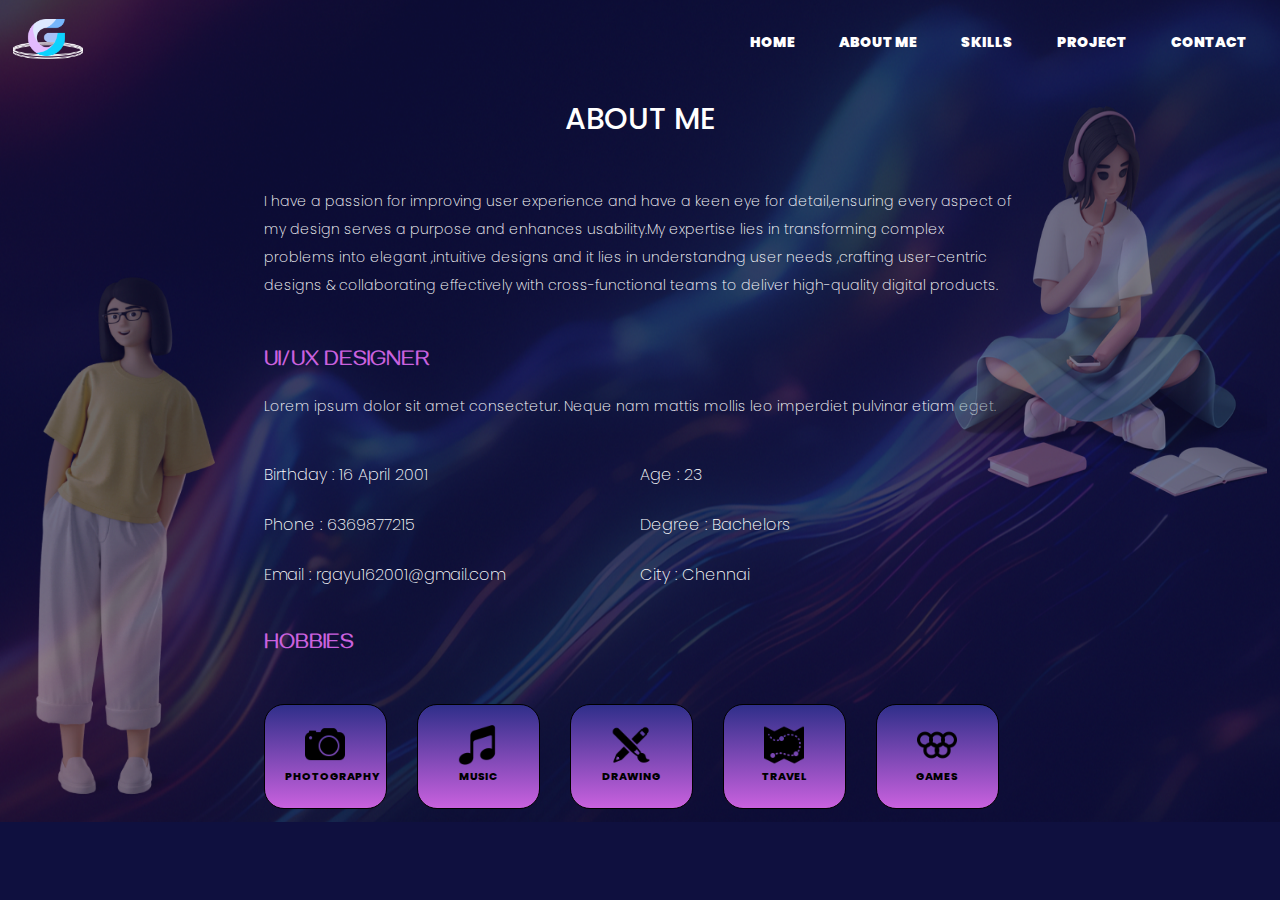
<file: about.html>
<!DOCTYPE html>
<html lang="en">
<head>
    <meta charset="UTF-8">
    <meta name="viewport" content="width=device-width, initial-scale=1.0">
    <title>PERSONAL PORTFOLIO</title>
    <link rel="stylesheet" href="style.css">
    <link rel="stylesheet" href="https://cdnjs.cloudflare.com/ajax/libs/font-awesome/4.7.0/css/font-awesome.min.css">
</head>
<body>
    <div id="about-header">
        <div class="container">
            <nav>
                <img src="images/GLogo.png" class="logo">
                <ul id="sidemenu">
                    <li><a href="home.html">HOME</a></li>
                    <li><a href="about.html">ABOUT ME</a></li>
                    <li><a href="skills.html">SKILLS</a></li>
                    <li><a href="project.html">PROJECT</a></li>
                    <li><a href="contact.html">CONTACT</a></li>
                    <i class="fa fa-times-circle-o" onclick="closemenu()"></i>
                </ul>
                <i class="fa fa-bars" onclick="openmenu()"></i>
            </nav>
            <section class="main-sec"> 
                <div class="abt1">
                    <div class="about1">
                    <img src="images/Abtbg1.png">
                </div>
                </div>
                <div class="info">
                    <div class="about">
                        <h2>ABOUT ME</h2>
                        <p>I have a passion for improving user experience and have a keen eye for detail,ensuring every
                            aspect of my design serves a purpose and enhances usability.My expertise lies in
                            transforming complex problems into elegant ,intuitive designs and it lies in
                            understandng user needs ,crafting user-centric designs &  collaborating effectively with
                            cross-functional teams to deliver high-quality digital products.</p>
                    </div>
                    <div class="ui">
                        <h3>UI/UX DESIGNER</h3>
                        <p>Lorem ipsum dolor sit amet consectetur. Neque nam mattis mollis leo imperdiet pulvinar etiam
                            eget.</p>
                    </div>
                    <div class="personal">
                        <div>
                            <p>Birthday : 16 April 2001</p><br>
                            <p>Phone : 6369877215</p><br>
                            <p>Email : rgayu162001@gmail.com</p><br>
                        </div>
                        <div>
                            <p>Age : 23</p><br>
                            <p>Degree : Bachelors</p><br>
                            <p>City : Chennai</p><br>
                        </div>
                    </div>
                    <div class="hob">
                        <h3>HOBBIES</h3>
                        <div class="icons">
                            <div>
                                <img src="images/Camera.png">
                                <h6>PHOTOGRAPHY</h6>
                            </div>
                            <div>
                                <img src="images/Music.png">
                                <h6>MUSIC</h6>
                            </div>
                            <div>
                                <img src="images/Drawing.png">
                                <h6>DRAWING</h6>
                            </div>
                            <div>
                                <img src="images/Map.png">
                                <h6>TRAVEL</h6>
                            </div>
                            <div>
                                <img src="images/Games.png">
                                <h6>GAMES</h6>
                            </div>
                        </div>
                    </div>
                </div>
                <div class="abt2">
                    <div class="about2">
                    <img src="images/Abtbg2.png">
                </div>
                </div>
            </section>
        </div>
    </div>
   <script>
   
   var sidemenu = document.getElementById("sidemenu")

   function openmenu(){
        sidemenu.style.right = "0"
    }
    function closemenu(){
        sidemenu.style.right = "-100%"
    }
   </script>
</body>
</html>
</file>
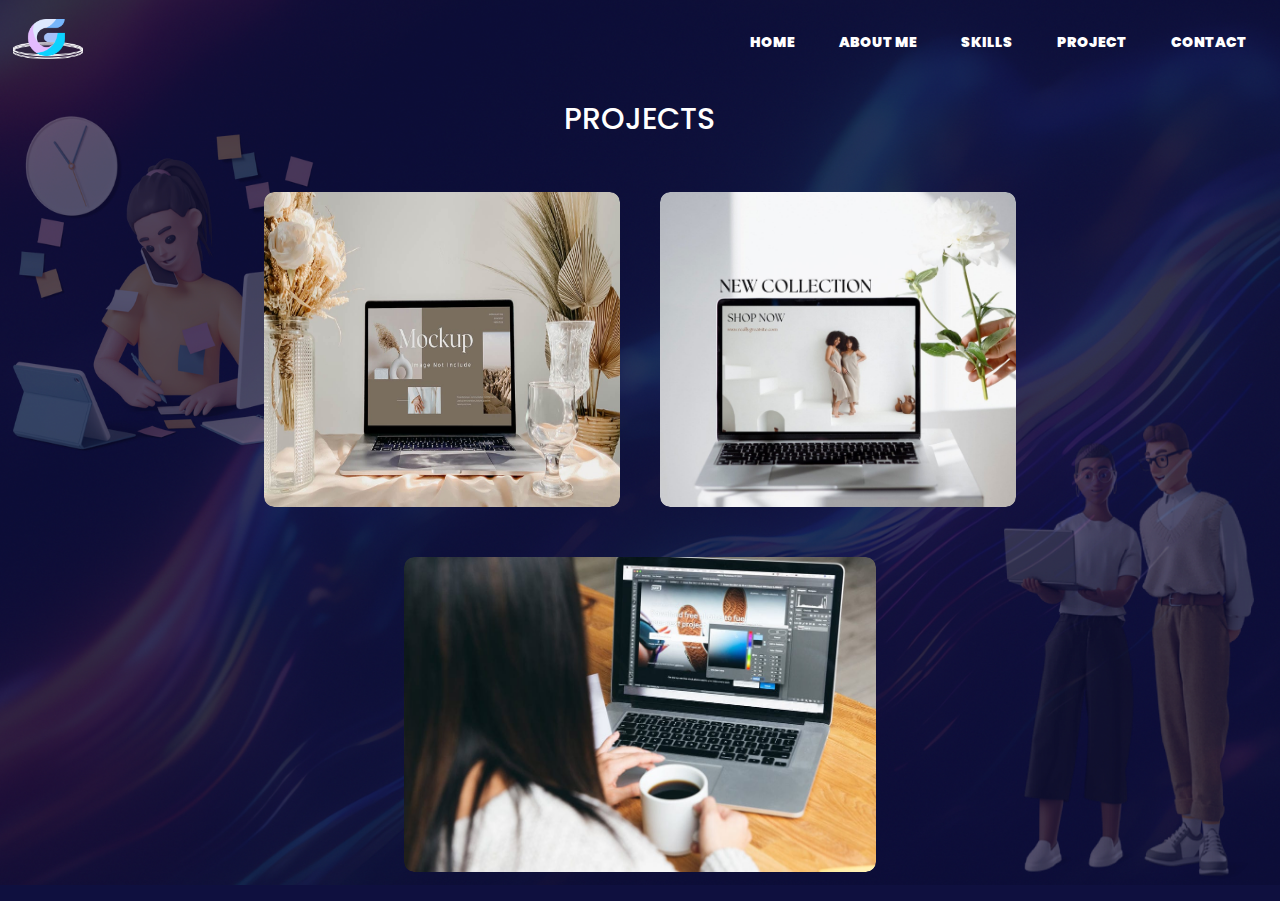
<file: project.html>
<!DOCTYPE html>
<html lang="en">
<head>
    <meta charset="UTF-8">
    <meta name="viewport" content="width=device-width, initial-scale=1.0">
    <title>PERSONAL PORTFOLIO</title>
    <link rel="stylesheet" href="style.css">
    <link rel="stylesheet" href="https://cdnjs.cloudflare.com/ajax/libs/font-awesome/4.7.0/css/font-awesome.min.css">
</head>
<body>
    <div id="project-header">
        <div class="container">
            <nav>
                <img src="images/GLogo.png" class="logo">
                <ul id="sidemenu">
                    <li><a href="index.html">HOME</a></li>
                    <li><a href="about.html">ABOUT ME</a></li>
                    <li><a href="skills.html">SKILLS</a></li>
                    <li><a href="project.html">PROJECT</a></li>
                    <li><a href="contact.html">CONTACT</a></li>
                    <i class="fa fa-times-circle-o" onclick="closemenu()"></i>
                </ul>
                <i class="fa fa-bars" onclick="openmenu()"></i>
            </nav>
            <section class="pro-sec">
                <div class="bg1">
                    <div class="proimg1">
                    <img src="images/Probg1.png">
                </div>
                </div>
                <div class="pro-cont">
                    <div class="project">
                        <h2>PROJECTS</h2>
                    </div>
                    <div class="pro-subsec">
                        <div class="subsec1">
                            <div class="work">
                                <img src="images/Portfolio.jpeg">
                                <button id="vbtn"  class="vbtn">View</button>
                                <div id="pro" class="pro">
                                    <h3>TITLE           : PERSONAL PORTFOLIO</h3><br>
                                    <p>ROLE             : UI/UX DESIGNER</p><br>
                                    <p>DESCRIPTION      : A portfolio website is a curated ,online space that showcases
                                                          your best work.A portfolio website can be used when
                                                          applying for jobs or internships</p><br>
                                    <p>RESPONSIBILITIES : Creating user friendly design for website and responsive
                                                          web design and also creating wireframe & prototype for
                                                          feedback & approval </p><br>
                                    <p>TECHNOLOGIES     : Figma , HTML , CSS , Javascript</p><br>
                                    <p>DURATION         : 15 days</p>
                                    <i id="fa" class="fa fa-times-circle-o"></i>
                                </div>
                            </div>
                            <div class="work">
                                <img src="images/Fashion.jpeg">
                                <button id="vbtn1"  class="vbtn">View</button>
                                <div id="pro1" class="pro">
                                    <h3>TITLE           : FASHION WEBSITE</h3><br>
                                    <p>ROLE             : UI/UX DESIGNER</p><br>
                                    <p>DESCRIPTION      : A well-designed website can increase engagement, conversions, and customer loyalty.</p><br>
                                    <p>RESPONSIBILITIES : Designers can take a  tests to ensure that the product is simple to use and fulfills its intended purpose.</p><br>
                                    <p>TECHNOLOGIES     : User Research , Wireframe , Figma</p><br>
                                    <p>DURATION         : 7 days</p>
                                    <i id="fa1" class="fa fa-times-circle-o"></i>
                                </div>
                            </div>
                        </div>
                        <div class="subsec2">
                            <div class="work    ">
                                <img src="images/University.jpeg">
                                <button id="vbtn2"  class="vbtn">View</button>
                                <div id="pro2" class="pro">
                                    <h3>TITLE           : UNIVERSITY WEBSITE</h3><br>
                                    <p>ROLE             : UI/UX DESIGNER</p><br>
                                    <p>DESCRIPTION      : We should consider the different audiences who will be using the website and design to make it easy for them to find the content they're looking for.</p><br>
                                    <p>RESPONSIBILITIES : Creating interactive prototypes and mockups that have a great impact on users</p><br>
                                    <p>TECHNOLOGIES     : HTML , CSS , Javascript</p><br>
                                    <p>DURATION         : 10 days</p>
                                    <i id="fa2" class="fa fa-times-circle-o"></i>
                                </div>
                            </div>
                        </div>
                    </div>
                </div>
                <div class="bg2">
                    <div class="proimg2">
                    <img src="images/Probg2.png">
                </div>
                </div>
            </section>
        </div>
    </div>
    <script>

        var sidemenu = document.getElementById("sidemenu")
    
        function openmenu(){
            sidemenu.style.right = "0"
        }
        function closemenu(){
            sidemenu.style.right = "-200px"
        }
       </script>

<script>
    
var vbtn = document.getElementById("vbtn");
var fa = document.getElementById("fa");
var pro = document.getElementById("pro");


vbtn.onclick = function() {
    pro.style.display = "block"; 
    vbtn.style.display = "none"; 
}


fa.onclick = function() {
    pro.style.display = "none"; 
    vbtn.style.display = "inline-block"; 
}

</script>

<script>
    
    var vbtn1 = document.getElementById("vbtn1");
    var fa1 = document.getElementById("fa1");
    var pro1 = document.getElementById("pro1");
    
    
    vbtn1.onclick = function() {
        pro1.style.display = "block"; 
        vbtn1.style.display = "none"; 
    }
    
    
    fa1.onclick = function() {
        pro1.style.display = "none"; 
        vbtn1.style.display = "inline-block"; 
    }
    
    </script>

<script>
    
    var vbtn2 = document.getElementById("vbtn2");
    var fa2 = document.getElementById("fa2");
    var pro2 = document.getElementById("pro2");
    
    
    vbtn2.onclick = function() {
        pro2.style.display = "block"; 
        vbtn2.style.display = "none"; 
    }
    
    
    fa2.onclick = function() {
        pro2.style.display = "none"; 
        vbtn2.style.display = "inline-block"; 
    }
    
    </script>
    
</body>
</html>
</file>
<file: style.css>
@import url('https://fonts.googleapis.com/css2?family=Poppins:ital,wght@0,300;0,400;0,500;0,600;1,600&display=swap');

@import url('https://fonts.googleapis.com/css2?family=Gayathri:wght@100;400;700&family=Poppins:ital,wght@0,300;0,400;0,500;0,600;1,600&display=swap');


/*-----home-----*/
*,
*::before,
*::after {
    margin: 0;
    padding: 0;
    box-sizing: border-box;
}
body{
    background: #0F103F;
    color: #fff;
    overflow-x: hidden;
    width: 100%;
}
#header{
    width: 100%;
    height: 100vh;
    background-image: url(images/HomeBG.png);
    background-size: cover;
    background-position: center;
    scroll-behavior: smooth;
}
.container{
    padding: 1%;
}
.logo{
    height: 40px;
    width: 70px;
}
nav{
    display: flex;
    align-items: center;
    justify-content: space-between;
    flex-wrap: wrap;
    font-family: 'Poppins',sans-serif;
    font-size: 22px;
    font-weight: 900;
}
nav ul li{
    display: inline-block;
    list-style: none;
    margin: 10px 20px;
}
nav ul li a{
    color: #fff;
    text-decoration: none;
    position: relative;
    font-size: 14px;
}
nav ul li a::after{
    content: '';
    width: 0;
    height: 3px;
    background: #C961DE;
    position: absolute;
    left: 0;
    bottom: -6px;
    transition: 0.5s;
}
nav ul li a:hover::after{
    width: 100%;
}
.home{  
    font-size: 30px;
}
.home h1{
    font-size: 55px;
    font-weight: 600;
    font-family: "Gayathri", sans-serif;
    margin-top: 20px;
}
.home h3{
    font-size: 25px;
    font-weight: 400;
    font-family: "Gayathri", sans-serif;
    margin-top: 20px;
}
.home p{
    font-size: 16px;
    font-weight: 400;
    font-family: "Gayathri", sans-serif;
    margin-top: 10px;
}
.home-sec{
    display: flex;
}
.home-part{
    width: 70%;
    position: absolute;
    left: 20%;
    top: 30%;
}
.gayu{
    width: 30%;
}
.btn img{
   position: relative;
   margin-left: 10px;
   top: 3px;
}
.gayu img{
    position: absolute;
    height: 600px; 
    width: 450px;
    right: 0;
    top: 6%;
}
.btn{
    display: block;
    margin: 70px 0;
    width: fit-content;
    border: 1px solid #6A6969;
    padding: 14px 60px;
    border-radius: 30px;
    text-decoration: none;
    background: linear-gradient(#C961DE,#2F2F8A);
    color: #fff;
    font-size: 20px;
    font-family: 'Poppins',sans-serif;
    font-weight: 300;
}
.home img{
    width: 25px;
    height: 25px;
}

/*-----about-----*/
#about-header{
    width: 100%;
    background-image: url(images/AboutBG.png);
    background-size: cover;
    background-position: center;
    background-attachment: scroll;
    scroll-behavior: smooth;
    margin: 0;
    padding: 0;
}
.main-sec {
    display: flex;
}
.about h2{
    text-align: center;
    margin-top: 30px;
    font-family: 'Poppins',sans-serif;
    font-size: 30px;
    font-weight: 500;
}
.about p{
    margin-top: 45px;
    font-size: 14px;
    line-height: 2;
    font-family: 'Poppins',sans-serif;
    font-weight: 200;
}

.ui h3{
   margin-top: 50px;
   font-family: "Gayathri", sans-serif;
   font-size: 22px;
   font-weight: 800;
   color: #C961DE;
}
.ui p{
    margin-top: 20px;
    font-size: 14px;
    font-family: 'Poppins',sans-serif;
    font-weight: 200;
}
.personal{
    list-style: none;
    margin-top: 45px;
    display: grid;
    grid-template-columns: repeat(auto-fit, minmax(250px, 1fr));
    font-family: 'Poppins',sans-serif;
    font-weight: 200;
}
.hob h3{
    margin-top: 20px;
    font-family: "Gayathri", sans-serif;
    font-size: 22px;
    font-weight: 800;
    color: #C961DE;
}
.icons{
    display: flex;
    gap: 30px;
    margin-top: 45px;
}
.icons h6{
    font-family: 'Poppins',sans-serif;
    font-weight: 800;
}
.icons div img{
    width: 40px;
    height: 40px;
}
.icons div{
    border: 1px solid #000;
    background: linear-gradient(#2F2F8A,#C961DE);
    padding: 20px;
    border-radius: 20px;
    text-align: center;
    height: 105px;
    width: 123px;
    color: #000;
}
.info {
    width: 60%;
}
.abt1,.abt2{
   width: 20%;
}
.abt1 img{
    width: 110%;
    height: 555px;
    position: relative;
    top: 195px;
    right: 25px;
}
.abt2 img{
    width: 125%;
    height: 400px;
    position: relative;
    top: 40px;
    right: 25%;
}


/*-----skills-----*/
#skills-header{
    width: 100%;
    background-image: url(images/SkillsBG.png);
    background-size: cover;
    background-position: center;
    background-attachment: scroll;
    scroll-behavior: smooth;
    margin: 0;
    padding: 0;
}
.skill-sec{
    display: flex;
}
.skill-cont{
    width: 75%;
}
.skil1,.skil2{
    width: 25%;
}
.skil3{
    width: 25%;
}
.skil1 img{
    width: 450px;
    height: 350px;
    position: relative;
    top: 50px;
    right: 5%;
}
.skil2 img{
    width: 300px;
    height: 250px;
    position: relative;
    top: 45px;
    left: 5%;
}
.skil3 img{
    width: 265px;
    height: 425px;
    position: relative;
    top: 125px;
    right: 115%;
}
.skill-part{
    display: flex;
    width: 100%;
}
.skill-left{
    flex-basis: 40%;
    position: relative;
}
.skill-right{
    flex-basis: 50%;
    position: relative;
}
.skills h2{
    text-align: center;
    margin-top: 30px;
    font-family: 'Poppins',sans-serif;
    font-size: 30px;
    font-weight: 500;
}
.skills p{
    margin-top: 45px;
    font-size: 14px;
    text-align: center;
    font-family: 'Poppins',sans-serif;
    font-weight: 200;
}
.ui-sk h3, .ux-sk h3{
    text-align: center;
    margin-top: 35px;
    color: #C961DE;
    font-family: "Gayathri", sans-serif;
    font-size: 22px;
    font-weight: 800;
}
.per img{
    height: 40px;
    width: 40px;
}
.per div{
    padding: 10px;
    text-align: center;
}
.per{
    display: grid;
    grid-template-columns: rep(fit-content, minmax(100px, 1fr));
    grid-gap: 20px;
    margin-top: 10px;
    display: flex;
    justify-content: center;
}
.per h5{
    font-family: 'Poppins',sans-serif;
    font-weight: 400;
    font-size: 14px;
}
.edu h3{    
    text-align: center;
    color: #C961DE;
    margin-top: 35px;
    font-family: "Gayathri", sans-serif;
    font-size: 22px;
    font-weight: 800;
}
table {
   width: 100%;
   border-collapse: collapse;
   margin: auto;
   margin-top: 35px;
   font-family: 'Poppins',sans-serif;
}
table,th,td {
    border: 1px solid black;
    text-align: center;
}

th,td {
    padding: 10px ;
}


/*-----project-----*/
#project-header{
    width: 100%;
    background-image: url(images/ProjectBG.png);
    background-size: cover;
    background-position: center;
    background-attachment: scroll;
    scroll-behavior: smooth;
    margin: 0;
    padding: 0;
}
.pro-sec{
    display: flex;
}
.pro-cont{
    width: 60%;
}
.bg1,.bg2{
    width: 20%;
}
.bg1 img{
    width: 350px;
    height: 350px;
    position: relative;
    top: 50px;
}
.bg2 img{
    width: 250px;
    height: 500px;
    position: relative;
    top: 335px;
    right: 5%;
}
.project h2{
    text-align: center;
    margin-top: 30px;
    font-family: 'Poppins',sans-serif;
    font-size: 30px;
    font-weight: 500;
}
.subsec1{
    display: grid;
    grid-template-columns: repeat(auto-fit,minmax(250px,1fr));
    grid-gap: 40px;
    margin-top: 50px;
    align-items: center;
}
.subsec2{
    margin-top: 50px;
    display: flex;
    justify-content: center;
}
.subsec2 .work img{
    width: 100%;
    height: 315px;
    display: block;
    border-radius: 10px;
}
.subsec2 .pro{
    width: 100%;
}
.work{
    border-radius: 10px;
    position: relative;
    overflow: hidden;
}
.work img{
   width: 100%;
   height: 315px;
   display: block;
   border-radius: 10px;
}

.pro{
    width: 100%;
    height: 0;
    font-family: 'Poppins',sans-serif;
    font-size: 12px;
    background: linear-gradient(rgba(0, 0, 0, 0.6),#C961DE);
    border-radius: 10px;
    position: absolute;
    left: 0;
    bottom: 0;
    overflow: hidden;
    display: flex;
    align-items: center;
    justify-content: center;
    flex-direction: column;
    padding: 0 40px;
    text-align: start;
    transition: height 0.5s;
}
.pro h3{
    font-size: 14px;
    font-family: 'Poppins',sans-serif;
    color: #e2d951;
    text-align: center;
}
.work:hover .pro{
    height: 100%;
}
.work .vbtn{
    display: block;
    width: fit-content;
    border: 1px solid #000;
    text-decoration: none;
    background: transparent;
    color: #000;
    padding: 10px 20px;
    border-radius: 18px;
    font-size: 20px;
    font-weight: 900;
    font-family: 'Poppins',sans-serif;
    margin-top: 20px;
    cursor: pointer;
}
.work .vbtn{
    position: absolute;
    top: 50%;
    left: 50%;
    transform: translate(-50%, -50%);
}
.pro .fa{
    color: #000;
    position: absolute;
    top: 10px;
    right: 10px;
    cursor: pointer;
    font-size: 28px;
}




/*-----contact-----*/
#contact-header{
    width: 100%;
    background-image: url(images/ContactBG.png);
    background-size: cover;
    background-position: center;
    background-attachment: scroll;
    scroll-behavior: smooth;
    margin: 0;
    padding: 0;
}
.sub-title h2{
    text-align: center;
    margin-top: 30px;
    font-family: 'Poppins',sans-serif;
    font-size: 30px;
    font-weight: 500;
}
.detail h3{
    color: #C961DE;
    margin-top: 30px;
    text-align: center;
    font-family: "Gayathri", sans-serif;
    font-size: 22px;
    font-weight: 800;
}
.detail p{
    font-weight: 500;
    margin-top: 45px;
    text-align: center;
    font-family: 'Poppins',sans-serif;
}
.cont-info{
    margin-top: 20px;
}
.cont-info div{
    display: flex;
    margin-bottom: 25px;
}
.cont-info img{
    height: 50px;
    width: 50px;
}
.cont-info p{
    font-weight: 300;
    font-family: 'Poppins',sans-serif;
    font-size: 16px;
    margin-left: 10px;
}
.cont-info div p{
    margin-top: 10px;
}
.detail1 h3{
    color: #C961DE;
    margin-top: 30px;
    text-align: center;
    font-family: "Gayathri", sans-serif;
    font-size: 22px;
    font-weight: 800;
}
.cont-sec{
    display: flex;
}
.cont-items{
    width: 100%;
    display: flex;
}
.contact-cont{
    width: 60%;
}
.cont1,.cont2{
    width: 20%;
}
.cont1 img{
    height: 425px;
    width: 285px;
    position: relative;
    top: 30px;
    right: 5px;
}
.cont2 img{
    height: 420px;
    width: 250px;
    position: relative;
    top: 175px;
    left: 50px;
}
.cont-left{
    flex-basis: 45%;
    position: relative;
    right: 70px;
}
.cont-right{
    flex-basis: 50%;
    position: relative;
    left: 70px;
}
.cont-right form{
    width: 100%;
}
.user-info{
    margin-top: 25px;
}
form input ,form textarea{
    width: 100%;
    border: 0;
    outline: none;
    background: #fff;
    padding: 12px;
    margin: 25px 0;
    font-size: 12px;
    font-weight: 600;
    font-family: 'Poppins',sans-serif;
    border-radius: 10px;
    color: #000;
}
.btn.btn2{
    padding: 10px 20px;
    border-radius: 18px;
    font-size: 12px;
    font-weight: 600;
    font-family: 'Poppins',sans-serif;
    margin-top: 20px;
    cursor: pointer;
}
#msg{
    color: #61b752;
    display: block;
    margin-top: -45px;
}



/*----------small screens----------*/
nav .fa{
    display: none;
}
.work .vbtn{
    display: none;
}
.pro .fa{
    display: none;
}

@media only screen and (max-width: 700px) {

    .container{
        padding: 5%;
    }
    .logo{
        height: 30px;
        width: 50px;
    }

    /*-----home-----*/
    .gayu img{
        height: 400px;
        width: 300px;
        right: 20%;
        top: 10px;
    }
    .home-part{
       justify-content: center;
       margin-top: 50%;
    }
    .home{
        margin-top: 20%;
    }
    .home h3{
        font-size: 20px;
        margin-top: 15px;
    }
    .home h1{
        font-size: 30px;
        margin-top: 15px;
    }
    .home p{
        font-size: 15px;
    }
    nav .fa{
        display: block;
        font-size: 25px;
       
    }
    nav ul{
        background: #C961DE;
        position: fixed;
        top: 0;
        right: -200px;
        width: 200px;
        height: 100vh;
        padding-top: 50px;
        z-index: 2;
        transition: right 0.5s;
    }
    nav ul li{
        display: block;
        margin: 25px;
        font-size: 18px;
    }
    nav ul .fa{
        position: absolute;
        top: 25px;
        right: 25px;
        cursor: pointer;
        font-size: 24px;
        
    }
    /*-----about-----*/
    .about1 img,.about2 img{
        display: none;
    }
    .info{
        width: 100%;
        padding: 10px;
    }
    .main-sec{
        display: block;
    }
    .icons{
        display: flex;
        margin-top: 30px;
        flex-wrap: wrap;
        justify-content: center;
    }
    .icons div {
        margin: 5px;
        padding: 5px;
        border-radius: 10px;
        height: 70px;
        width: 70px;
    }
    .icons h6 {
        font-size: 8px;
    }
    .icons div img {
        width: 28px;
        height: 28px;
    }
 
   


    /*-----skills-----*/
    .skillimg1 ,.skillimg2 ,.skillimg3{
        display: none;
    }
    .skill-sec ,.skill-part{
        display: block;
    }
    .skill-cont{
        width: 100%;
    }
    .per{
        grid-gap: 15px;
    }
    .per img {
        height: 28px;
        width: 28px;
    }
    .per h5{
        font-size: 8px;    
    }
    .per div {
        padding: 5px;
    }
    .edu-sec{
        overflow-x: scroll;
    }
    th, td {
        padding: 5px;
    }
    table{
        font-size: 10px;
    }


    /*-----project-----*/
    .proimg1 ,.proimg2{
        display: none;
    }
    .pro-sec{
        display: block;
    }
    .pro-cont{
        width: 100%;
    }
    .subsec2{
        display: block;
    }
    .work img{
        width: 100%;
    }
    .view{
        display: block;
        margin-top: 20%;
    }
    .work .vbtn{
        display: block;
    }
    .pro .fa{
        display: block;
    }


    /*-----contact-----*/
    .contimg1 ,.contimg2{
        display: none;
    }
    .cont-sec, .cont-items{
        display: block;
    }
    .cont-left ,.cont-right{
        position: revert;
    }
    .contact-cont{
        width: 100%;
    }
    .cont-rightsub{
        width: 85%;
        margin-left: 8%;
    }
    .cont-info div{
        margin-left: 15%;
    }
    
}
</file>
